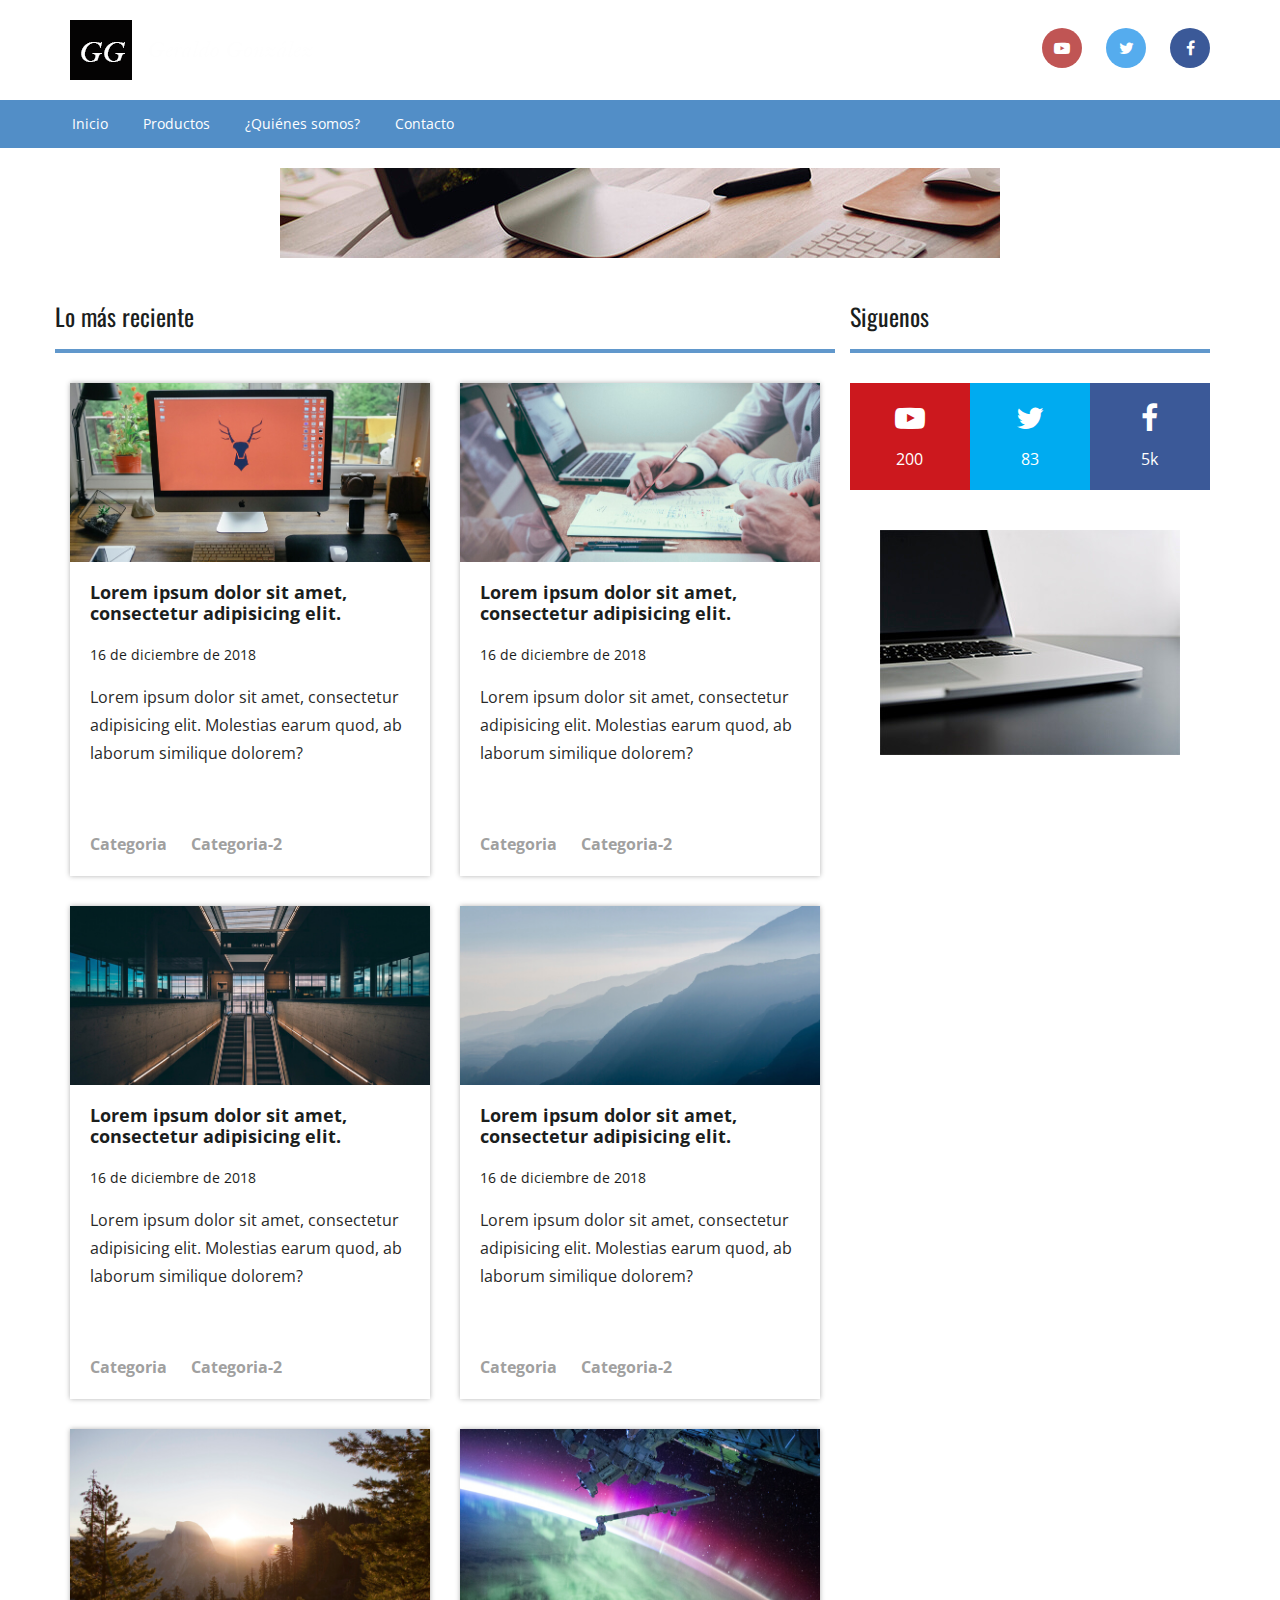
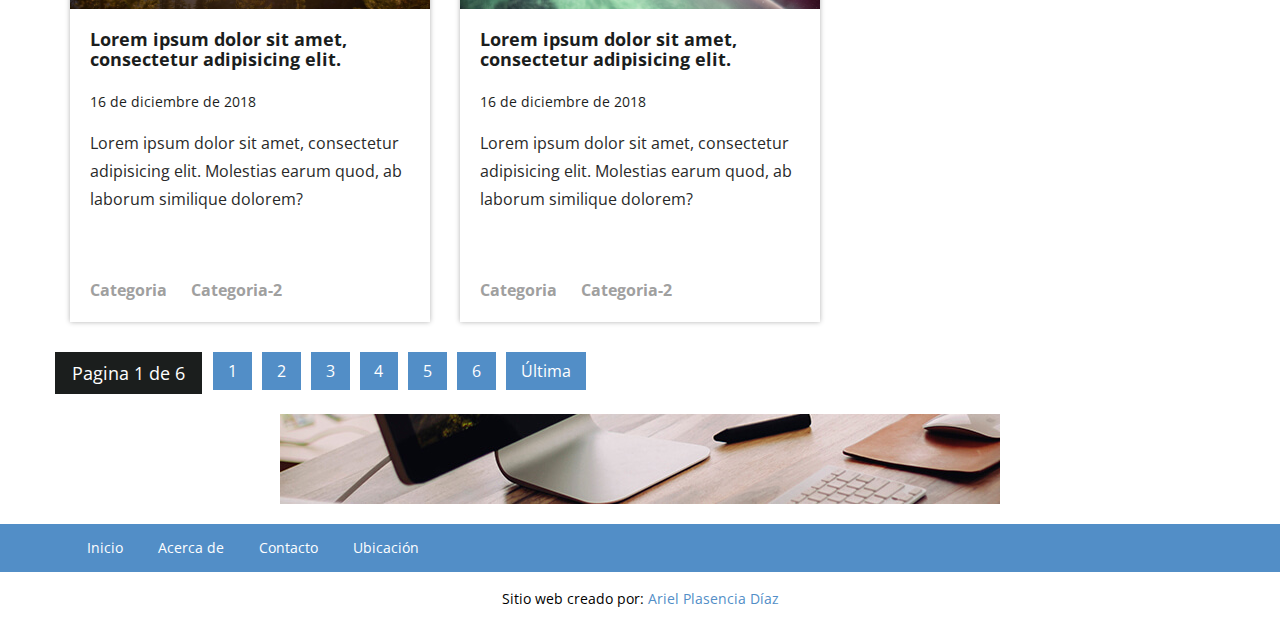
<file: index.html>
<!DOCTYPE html>
<html lang="es">

<head>
	<meta charset="UTF-8">
	<meta name="viewport" content="width=device-width, user-scalable=no, 
	initial-scale=1.0, maximum-scale=1.0, minimum-scale=1.0">
	<link rel="stylesheet" href="css/bootstrap.min.css">
	<link rel="stylesheet" href="css/font-awesome.min.css">
	<link href="https://fonts.googleapis.com/css?family=Open+Sans:400,600,700|Oswald" rel="stylesheet">
	<link rel="stylesheet" href="css/estilos.css">
	<title>Blog</title>
</head>

<body>
	<header>
		<div class="container">
			<div class="row">
				<div class="logo col-xs-12 col-sm-6">
					<a href="#"><img src="img/logo.png" alt=""></a>
				</div>
				<div class="redes-sociales col-xs-12 col-sm-6">
					<a class="youtube" href="#"><i class="fa fa-youtube-play"></i></a>
					<a class="twitter" href="#"><i class="fa fa-twitter"></i></a>
					<a class="facebook" href="#"><i class="fa fa-facebook"></i></a>
				</div>
			</div>
		</div>
		<nav class="menu">
			<div class="container">
				<div class="row">
					<ul class="col-md-12">
						<li><a href="#">Inicio</a></li>
						<li><a href="#">Productos</a></li>
						<li><a href="#">¿Quiénes somos?</a></li>
						<li><a href="#">Contacto</a></li>
					</ul>
				</div>
			</div>
		</nav>
		<div class="ad container hidden-xs">
			<div class="row">
				<div class="col-md-12">
					<img src="img/ad.jpg" alt="">
				</div>
			</div>
		</div>
	</header>

	<section class="container">
		<div class="row">
			<section class="main col-md-8">
				<div class="row titulo-seccion">
					<div class="col-md-12">
						<h3>Lo más reciente</h3>
					</div>
				</div>

				<div class="row posts">
					<article class="col-md-6 post">
						<div class="contenedor">
							<div class="thumb">
								<a href="single.html"><img src="img/1.jpg" width="700" alt=""></a>
							</div>
							<div class="info">
								<h2 class="titulo"><a href="single.html">Lorem ipsum dolor sit amet, consectetur adipisicing elit.</a></h2>
								<p class="fecha">16 de diciembre de 2018</p>
								<p class="extracto">Lorem ipsum dolor sit amet, consectetur adipisicing elit. Molestias earum quod, ab laborum
									similique dolorem?</p>
								<div class="categorias">
									<a href="#">Categoria</a>
									<a href="#">Categoria-2</a>
								</div>
							</div>
						</div>
					</article>

					<article class="col-md-6 post">
						<div class="contenedor">
							<div class="thumb">
								<a href="#"><img src="img/2.jpg" width="700" alt=""></a>
							</div>
							<div class="info">
								<h2 class="titulo"><a href="#">Lorem ipsum dolor sit amet, consectetur adipisicing elit.</a></h2>
								<p class="fecha">16 de diciembre de 2018</p>
								<p class="extracto">Lorem ipsum dolor sit amet, consectetur adipisicing elit. Molestias earum quod, ab laborum
									similique dolorem?</p>
								<div class="categorias">
									<a href="#">Categoria</a>
									<a href="#">Categoria-2</a>
								</div>
							</div>
						</div>
					</article>

					<article class="col-md-6 post">
						<div class="contenedor">
							<div class="thumb">
								<a href="#"><img src="img/3.jpg" width="700" alt=""></a>
							</div>
							<div class="info">
								<h2 class="titulo"><a href="#">Lorem ipsum dolor sit amet, consectetur adipisicing elit.</a></h2>
								<p class="fecha">16 de diciembre de 2018</p>
								<p class="extracto">Lorem ipsum dolor sit amet, consectetur adipisicing elit. Molestias earum quod, ab laborum
									similique dolorem?</p>
								<div class="categorias">
									<a href="#">Categoria</a>
									<a href="#">Categoria-2</a>
								</div>
							</div>
						</div>
					</article>

					<article class="col-md-6 post">
						<div class="contenedor">
							<div class="thumb">
								<a href="#"><img src="img/4.jpg" width="700" alt=""></a>
							</div>
							<div class="info">
								<h2 class="titulo"><a href="#">Lorem ipsum dolor sit amet, consectetur adipisicing elit.</a></h2>
								<p class="fecha">16 de diciembre de 2018</p>
								<p class="extracto">Lorem ipsum dolor sit amet, consectetur adipisicing elit. Molestias earum quod, ab laborum
									similique dolorem?</p>
								<div class="categorias">
									<a href="#">Categoria</a>
									<a href="#">Categoria-2</a>
								</div>
							</div>
						</div>
					</article>

					<article class="col-md-6 post">
						<div class="contenedor">
							<div class="thumb">
								<a href="#"><img src="img/5.jpg" width="700" alt=""></a>
							</div>
							<div class="info">
								<h2 class="titulo"><a href="#">Lorem ipsum dolor sit amet, consectetur adipisicing elit.</a></h2>
								<p class="fecha">16 de diciembre de 2018</p>
								<p class="extracto">Lorem ipsum dolor sit amet, consectetur adipisicing elit. Molestias earum quod, ab laborum
									similique dolorem?</p>
								<div class="categorias">
									<a href="#">Categoria</a>
									<a href="#">Categoria-2</a>
								</div>
							</div>
						</div>
					</article>

					<article class="col-md-6 post">
						<div class="contenedor">
							<div class="thumb">
								<a href="#"><img src="img/6.jpg" width="700" alt=""></a>
							</div>
							<div class="info">
								<h2 class="titulo"><a href="#">Lorem ipsum dolor sit amet, consectetur adipisicing elit.</a></h2>
								<p class="fecha">16 de diciembre de 2018</p>
								<p class="extracto">Lorem ipsum dolor sit amet, consectetur adipisicing elit. Molestias earum quod, ab laborum
									similique dolorem?</p>
								<div class="categorias">
									<a href="#">Categoria</a>
									<a href="#">Categoria-2</a>
								</div>
							</div>
						</div>
					</article>
				</div>
				<section class="row paginacion">
					<div class="col-md-12">
						<ul>
							<li class="disabled">Pagina 1 de 6</li>
							<li><a href="#">1</a></li>
							<li><a href="#">2</a></li>
							<li><a href="#">3</a></li>
							<li><a href="#">4</a></li>
							<li><a href="#">5</a></li>
							<li><a href="#">6</a></li>
							<li><a href="#">Última</a></li>
						</ul>
					</div>
				</section>
			</section>
			<aside class="sidebar col-md-4">
				<div class="widget redes-sociales">
					<div class="titulo-seccion">
						<h3>Siguenos</h3>
						<div class="redes-sociales">
							<a class="youtube" href="#"><i class="icono fa fa-youtube-play"></i>
								<span class="seguidores">200</span>
							</a>
							<a class="twitter" href="#"><i class="icono fa fa-twitter"></i>
								<span class="seguidores">83</span>
							</a>
							<a class="facebook" href="#"><i class="icono fa fa-facebook"></i>
								<span class="seguidores">5k</span>
							</a>
						</div>
					</div>
				</div>
				<div class="widget ad">
					<div class="contenedor-ad">
						<a href="#"><img src="img/ad2.jpg" alt=""></a>
					</div>
				</div>
			</aside>
		</div>
	</section>

	<footer>
		<div class="ad container hidden-xs">
			<div class="row">
				<div class="col-md-12">
					<img src="img/ad.jpg" alt="">
				</div>
			</div>
		</div>

		<nav class="menu">
			<div class="container">
				<div class="row">
					<div class="col-md-12">
						<ul>
							<li><a href="">Inicio</a></li>
							<li><a href="">Acerca de</a></li>
							<li><a href="">Contacto</a></li>
							<li><a href="#">Ubicación</a></li>
						</ul>
					</div>
				</div>
			</div>
		</nav>

		<div class="copyright">
			<div class="container">
				<div class="row">
					<div class="col-md-12">
						<p>Sitio web creado por: <a href="https://www.linkedin.com/in/ariel-plasencia-d%C3%ADaz-b325a7232/">Ariel Plasencia Díaz</a></p>
					</div>
				</div>
			</div>
		</div>
	</footer>
</body>

</html>
</file>
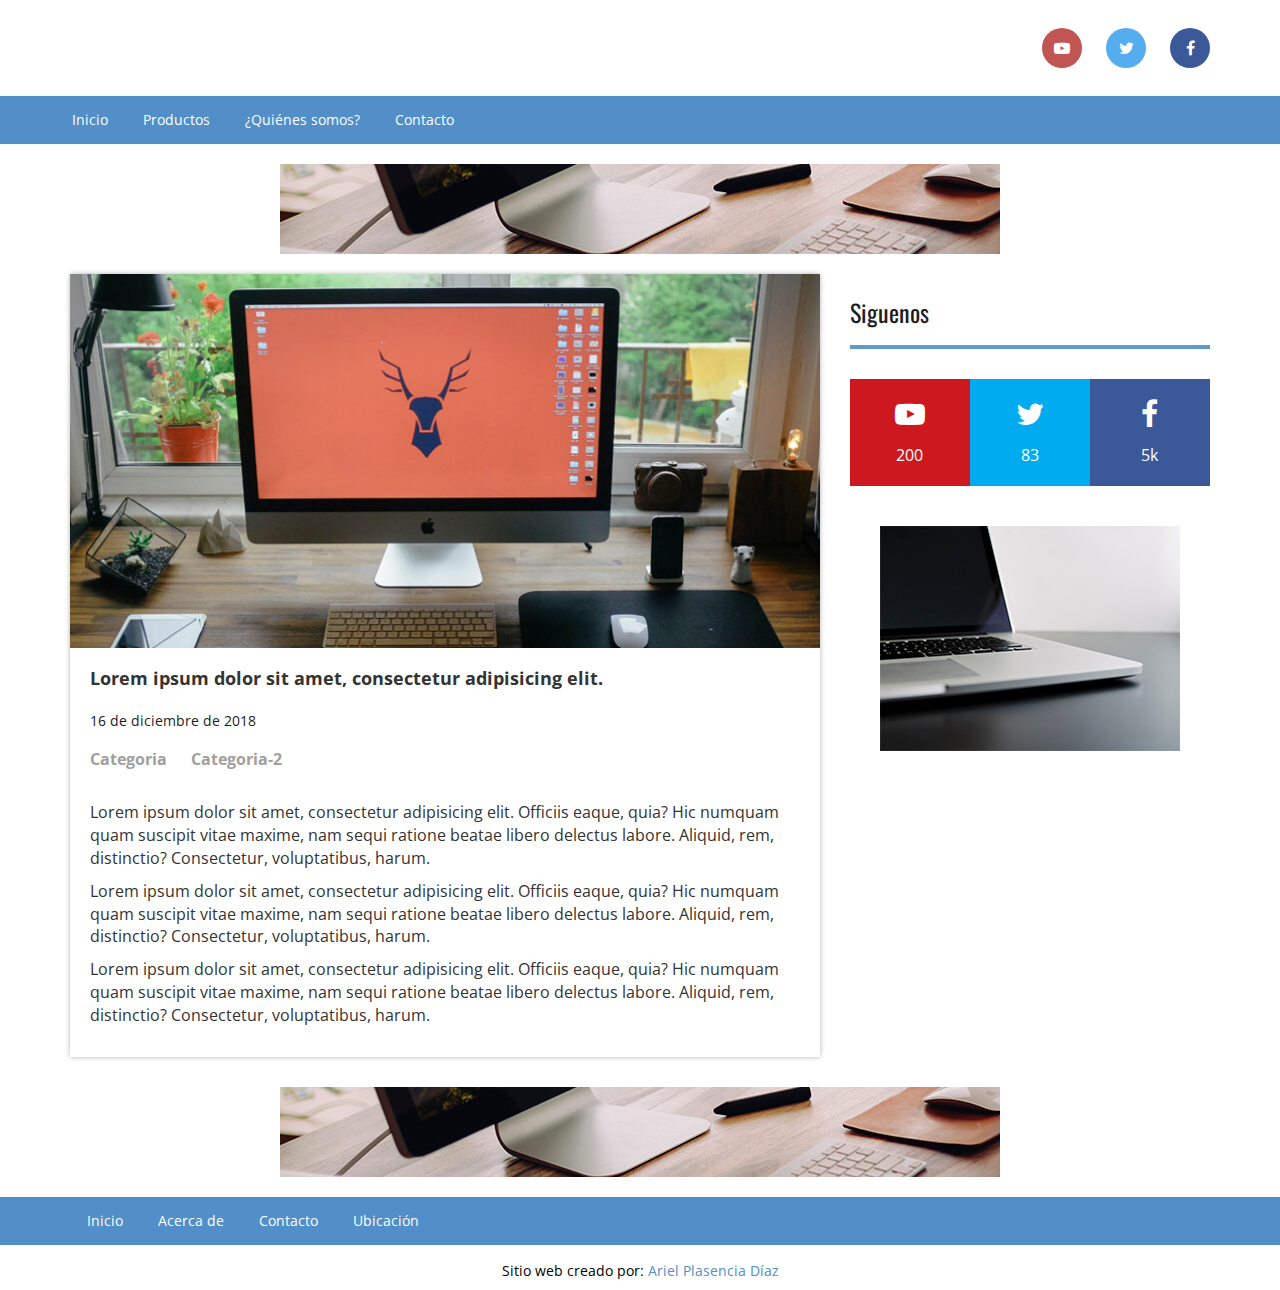
<file: single.html>
<!DOCTYPE html>
<html lang="es">

<head>
	<meta charset="UTF-8">
	<meta name="viewport" content="width=device-width, user-scalable=no, 
	initial-scale=1.0, maximum-scale=1.0, minimum-scale=1.0">
	<link rel="stylesheet" href="css/bootstrap.min.css">
	<link rel="stylesheet" href="css/font-awesome.min.css">
	<link href="https://fonts.googleapis.com/css?family=Open+Sans:400,600,700|Oswald" rel="stylesheet">
	<link rel="stylesheet" href="css/estilos.css">
	<title>Post 1</title>
</head>

<body>
	<header>
		<div class="container">
			<div class="row">
				<div class="logo col-xs-12 col-sm-6">
				</div>
				<div class="redes-sociales col-xs-12 col-sm-6">
					<a class="youtube" href="#"><i class="fa fa-youtube-play"></i></a>
					<a class="twitter" href="#"><i class="fa fa-twitter"></i></a>
					<a class="facebook" href="#"><i class="fa fa-facebook"></i></a>
				</div>
			</div>
		</div>
		<nav class="menu">
			<div class="container">
				<div class="row">
					<ul class="col-md-12">
						<li><a href="index.html">Inicio</a></li>
						<li><a href="#">Productos</a></li>
						<li><a href="#">¿Quiénes somos?</a></li>
						<li><a href="#">Contacto</a></li>
					</ul>
				</div>
			</div>
		</nav>
		<div class="ad container hidden-xs">
			<div class="row">
				<div class="col-md-12">
					<img src="img/ad.jpg" alt="">
				</div>
			</div>
		</div>
	</header>

	<section class="container">
		<div class="row">
			<section class="main col-md-8">
				<div class="row posts single-post">
					<article class="col-md-12 post">
						<div class="contenedor">
							<div class="thumb">
								<img src="img/1.jpg" width="700" alt="">
							</div>
							<div class="info">
								<h2 class="titulo">Lorem ipsum dolor sit amet, consectetur adipisicing elit.</h2>
								<p class="fecha">16 de diciembre de 2018</p>
								<div class="categorias">
									<a href="#">Categoria</a>
									<a href="#">Categoria-2</a>
								</div>
								<div class="texto">
									<p>Lorem ipsum dolor sit amet, consectetur adipisicing elit. Officiis eaque, quia? Hic numquam quam suscipit
										vitae maxime, nam sequi ratione beatae libero delectus labore. Aliquid, rem, distinctio? Consectetur,
										voluptatibus, harum.</p>

									<p>Lorem ipsum dolor sit amet, consectetur adipisicing elit. Officiis eaque, quia? Hic numquam quam suscipit
										vitae maxime, nam sequi ratione beatae libero delectus labore. Aliquid, rem, distinctio? Consectetur,
										voluptatibus, harum.</p>

									<p>Lorem ipsum dolor sit amet, consectetur adipisicing elit. Officiis eaque, quia? Hic numquam quam suscipit
										vitae maxime, nam sequi ratione beatae libero delectus labore. Aliquid, rem, distinctio? Consectetur,
										voluptatibus, harum.</p>
								</div>
							</div>
						</div>
					</article>
				</div>
			</section>
			<aside class="sidebar col-md-4">
				<div class="widget redes-sociales">
					<div class="titulo-seccion">
						<h3>Siguenos</h3>
						<div class="redes-sociales">
							<a class="youtube" href="#"><i class="icono fa fa-youtube-play"></i>
								<span class="seguidores">200</span>
							</a>
							<a class="twitter" href="#"><i class="icono fa fa-twitter"></i>
								<span class="seguidores">83</span>
							</a>
							<a class="facebook" href="#"><i class="icono fa fa-facebook"></i>
								<span class="seguidores">5k</span>
							</a>
						</div>
					</div>
				</div>
				<div class="widget ad">
					<div class="contenedor-ad">
						<a href="#"><img src="img/ad2.jpg" alt=""></a>
					</div>
				</div>
			</aside>
		</div>
	</section>

	<footer>
		<div class="ad container hidden-xs">
			<div class="row">
				<div class="col-md-12">
					<img src="img/ad.jpg" alt="">
				</div>
			</div>
		</div>

		<nav class="menu">
			<div class="container">
				<div class="row">
					<div class="col-md-12">
						<ul>
							<li><a href="">Inicio</a></li>
							<li><a href="">Acerca de</a></li>
							<li><a href="">Contacto</a></li>
							<li><a href="#">Ubicación</a></li>
						</ul>
					</div>
				</div>
			</div>
		</nav>

		<div class="copyright">
			<div class="container">
				<div class="row">
					<div class="col-md-12">
						<p>Sitio web creado por: <a href="https://www.linkedin.com/in/ariel-plasencia-d%C3%ADaz-b325a7232/">Ariel Plasencia Díaz</a></p>
					</div>
				</div>
			</div>
		</div>
	</footer>
</body>

</html>
</file>
<file: css/estilos.css>
* {
  margin: 0;
  padding: 0;
}

body {
  background: #fff;
  font-size: 16px;
  font-family: "Open Sans", sans-serif;
}

.ad {
  margin-bottom: 1.25em;
  text-align: center;
}

a {
  color: #528EC7;
}

header .logo {
  padding-top: 1.25em;
  padding-bottom: 1.25em;
}
header .logo a {
  display: inline-block;
}

header .redes-sociales {
  text-align: right;
  line-height: 6em;
}
header .redes-sociales a {
  border-radius: 50%;
  width: 2.5em;
  height: 2.5em;
  text-align: center;
  line-height: 2.5em;
  display: inline-block;
  background: navy;
  color: #fff;
  margin-left: 1.25em;
}
header .redes-sociales a.youtube {
  background: #c05554;
}
header .redes-sociales a.youtube:hover {
  opacity: 0.5;
}
header .redes-sociales a.twitter {
  background: #55acee;
}
header .redes-sociales a.twitter:hover {
  opacity: 0.5;
}
header .redes-sociales a.facebook {
  background: #3b5998;
}
header .redes-sociales a.facebook:hover {
  opacity: 0.5;
}
header .menu {
  background: #528EC7;
  margin-bottom: 1.25em;
}
header .menu ul {
  list-style: none;
  overflow: hidden;
  margin: 0;
  padding: 0;
}
header .menu ul li {
  float: left;
  display: inline-block;
}
header .menu ul li a {
  display: inline-block;
  padding: 1em 1.25em;
  font-size: 0.87em;
  color: #fff;
}
header .menu ul li a:hover {
  text-decoration: none;
  background: #90B7DB;
}

.main .titulo-seccion h3,
.sidebar .titulo-seccion h3 {
  font-family: "Oswald", sans-serif;
  font-size: 1.5em;
  line-height: 1.5em;
  font-weight: normal;
  color: #1B1E1D;
  padding-bottom: 0.62em;
  border-bottom: 4px solid #6198CC;
  margin-bottom: 1.25em;
}

.main .titulo-seccion > div {
  padding: 0;
}
.main .single-post .categorias {
  margin-bottom: 1.875em;
}
.main .posts .post {
  margin-bottom: 1.875em;
}
.main .posts .post .contenedor {
  background: #fff;
  -webkit-box-shadow: 0px 0px 5px 0px rgba(0, 0, 0, 0.3);
  box-shadow: 0px 0px 5px 0px rgba(0, 0, 0, 0.3);
}
.main .posts .post .contenedor .thumb img {
  width: 100%;
  vertical-align: top;
  height: auto;
}
.main .posts .post .contenedor .info {
  padding: 1.25em;
}
.main .posts .post .contenedor .info .titulo {
  line-height: 1.125em;
  margin-bottom: 1.25em;
  font-size: 1.125em;
  font-weight: bold;
  margin-top: 0;
}
.main .posts .post .contenedor .info .titulo a {
  color: #1B1E1D;
}
.main .posts .post .contenedor .info .fecha {
  color: #1B1E1D;
  font-size: 0.875em;
  margin-bottom: 1.25em;
}
.main .posts .post .contenedor .info .extracto {
  color: #292929;
  font-size: 1em;
  height: 8.125em;
  max-height: 8.125em;
  line-height: 1.75em;
  margin-bottom: 1.25em;
  overflow: hidden;
}
.main .posts .post .contenedor .info .extracto:hover {
  overflow: auto;
}
.main .posts .post .contenedor .info .categorias ul {
  list-style: none;
}
.main .posts .post .contenedor .info .categorias ul li {
  display: inline-block;
}
.main .posts .post .contenedor .info .categorias a {
  color: #A0A09F;
  font-size: 1em;
  font-weight: bold;
  margin-right: 1.25em;
}
.main .posts .post .contenedor .info .categorias a:hover {
  color: #528EC7;
  text-decoration: none;
}
.main .paginacion > div {
  padding: 0;
}
.main .paginacion > div ul {
  list-style: none;
  overflow: hidden;
  margin-bottom: 1.25em;
  font-size: 1em;
}
.main .paginacion > div ul li {
  float: left;
  background: #1B1E1D;
  color: #fff;
  margin-right: 0.62em;
  font-style: 1.125em;
  line-height: 1.125em;
}
.main .paginacion > div ul li.disabled {
  padding: 0.62em 0.937em;
  font-size: 1.125em;
  line-height: 1.125em;
}
.main .paginacion > div ul li a {
  background: #528EC7;
  color: #fff;
  line-height: 1.125em;
  display: inline-block;
  padding: 0.62em 0.937em;
}
.main .paginacion > div ul li a:hover {
  background: #90B7DB;
  text-decoration: none;
}
.main .paginacion .wp-pagenavi {
  margin-bottom: 1.25em;
}
.main .paginacion .wp-pagenavi .pages,
.main .paginacion .wp-pagenavi span {
  background: #1B1E1D;
  color: #fff;
  margin-right: 0.62em;
  font-size: 1.125em;
  line-height: 1.125em;
  padding: 0.62em 0.937em;
}
.main .paginacion .wp-pagenavi a {
  background: #528EC7;
  color: #fff;
  font-size: 1.125em;
  display: inline-block;
  padding: 0.62em 0.937em;
  margin-right: 0.62em;
}
.main .paginacion .wp-pagenavi a:hover {
  background: #90B7DB;
  text-decoration: none;
}

.sidebar .widget {
  margin-bottom: 2.5em;
}
.sidebar .widget.redes-sociales {
  overflow: hidden;
}
.sidebar .widget.redes-sociales a {
  width: 33.33333%;
  padding: 1.25em;
  text-align: center;
  float: left;
  color: #fff;
  display: inline-block;
}
.sidebar .widget.redes-sociales a:hover {
  text-decoration: none;
}
.sidebar .widget.redes-sociales a.youtube {
  background: #cc181e;
}
.sidebar .widget.redes-sociales a.youtube:hover {
  opacity: 0.5;
}
.sidebar .widget.redes-sociales a.twitter {
  background: #00abf0;
}
.sidebar .widget.redes-sociales a.twitter:hover {
  opacity: 0.5;
}
.sidebar .widget.redes-sociales a.facebook {
  background: #3b5998;
}
.sidebar .widget.redes-sociales a.facebook:hover {
  opacity: 0.5;
}
.sidebar .widget.redes-sociales a .icono {
  width: 100%;
  font-size: 1.875em;
  margin-bottom: 0.5em;
}
.sidebar .widget .contenedor-ad {
  text-align: center;
}
.sidebar .widget .contenedor-ad a {
  display: inline-block;
}

footer .menu {
  background: #528EC7;
  margin-bottom: 0.5em;
}
footer .menu ul {
  list-style: none;
  overflow: hidden;
  padding: 0;
  margin: 0;
}
footer .menu ul li {
  float: left;
  display: inline-block;
}
footer .menu ul li a {
  display: inline-block;
  padding: 1em 1.25em;
  font-size: 0.87em;
  color: #fff;
}
footer .menu ul li a:hover {
  text-decoration: none;
  background: #90B7DB;
}
footer .copyright p {
  font-size: 0.87em;
  color: #000;
  padding: 0.625em;
  text-align: center;
  margin-bottom: 0;
}
footer .copyright p a {
  text-decoration: none;
}

@media screen and (max-width: 768px) {
  header .logo {
    text-align: center;
  }
  header .redes-sociales {
    display: none;
  }
  header .menu ul {
    text-align: center;
  }
  header .menu ul li {
    float: none;
  }

  .main .posts .post .contenedor .info .extracto {
    height: auto;
  }

  .sidebar {
    display: none;
  }

  footer .menu ul {
    text-align: center;
  }
  footer .menu ul li {
    float: none;
  }
}

/*# sourceMappingURL=estilos.css.map */
</file>
